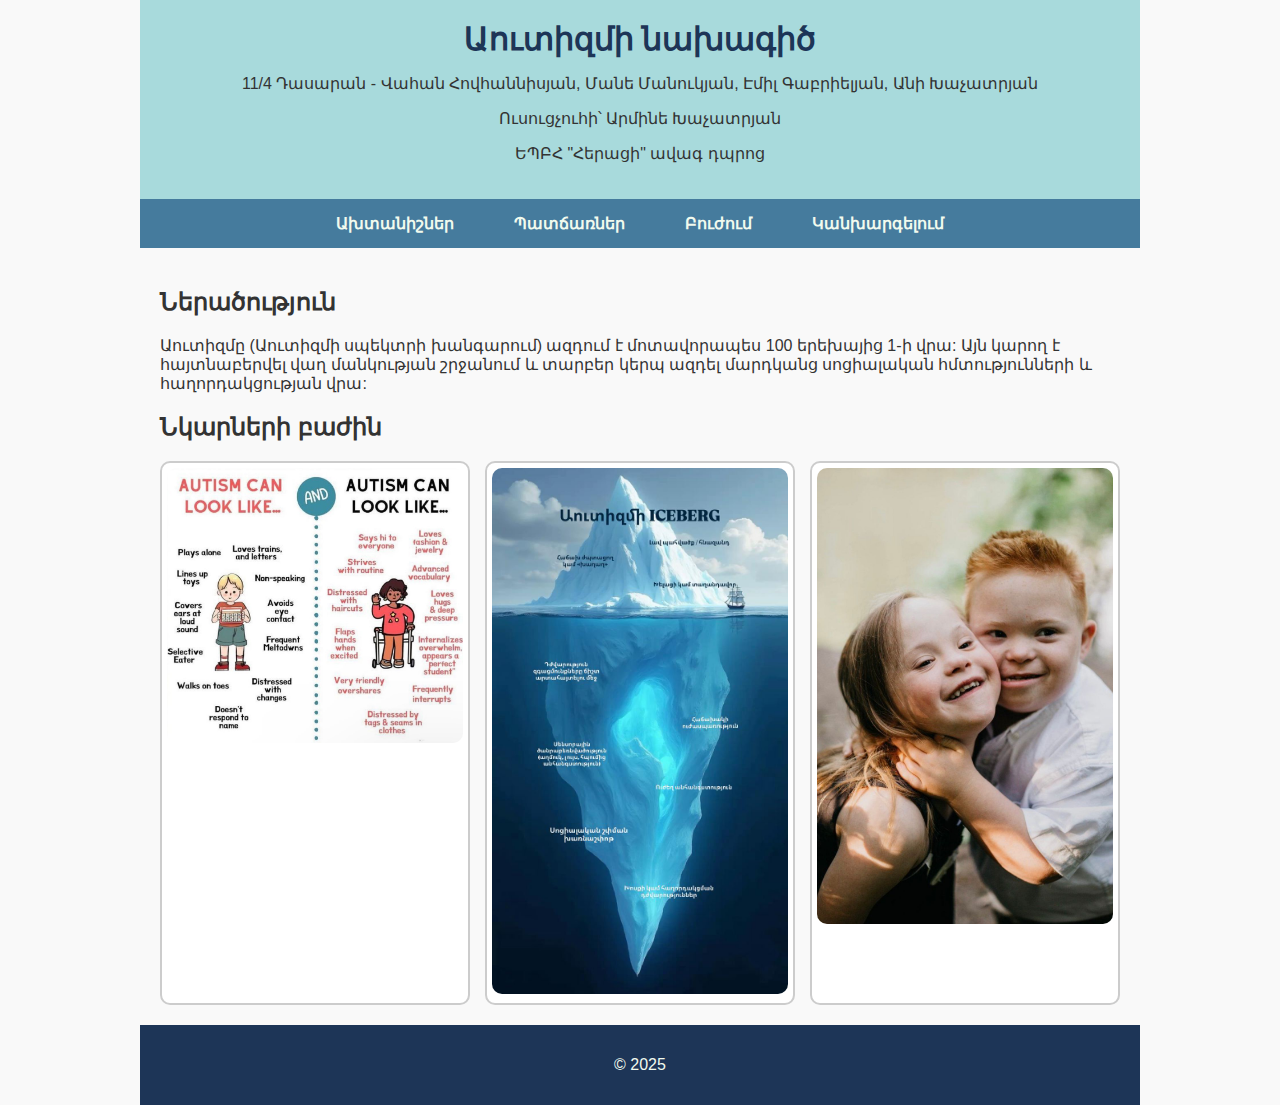
<file: index.html>
<!DOCTYPE html>
<html lang="hy">
<head>
    <meta charset="UTF-8">
    <meta name="viewport" content="width=device-width, initial-scale=1.0">
    <title>Աուտիզմի նախագիծ</title>
    <link rel="stylesheet" href="style.css">
</head>
<body>
  <div class="main">
    <header>
        <h1>Աուտիզմի նախագիծ</h1>
        <p>11/4 Դասարան - Վահան Հովհաննիսյան, Մանե Մանուկյան, Էմիլ Գաբրիելյան, Անի Խաչատրյան</p>
        <p>Ուսուցչուհի՝ Արմինե Խաչատրյան</p>
        <p>ԵՊԲՀ "Հերացի" ավագ դպրոց</p>
    </header>

    <nav>
        <ul>
            <li><a href="symptoms.html">Ախտանիշներ</a></li>
            <li><a href="causes.html">Պատճառներ</a></li>
            <li><a href="treatment.html">Բուժում</a></li>
            <li><a href="prevention.html">Կանխարգելում</a></li>
        </ul>
    </nav>

    <main>
        <section class="intro">
            <h2>Ներածություն</h2>
            <p>Աուտիզմը (Աուտիզմի սպեկտրի խանգարում) ազդում է մոտավորապես 100 երեխայից 1-ի վրա: 
               Այն կարող է հայտնաբերվել վաղ մանկության շրջանում և տարբեր կերպ ազդել մարդկանց սոցիալական հմտությունների և հաղորդակցության վրա:</p>
        </section>

        <section class="image-placeholder">
            <h2>Նկարների բաժին</h2>
            <!-- Այստեղ ավելացրեք նկարներ -->
            <div class="image-grid">
                <div class="image-box"><img src="1.jpeg" alt="Նկար 1"></div>
                <div class="image-box"><img src="2.jpeg" alt="Նկար 2"></div>
                <div class="image-box"><img src="3.jpeg" alt="Նկար 3"></div>
            </div>
        </section>
    </main>

    <footer>
        <p>© 2025</p>
    </footer>
  </div>
</body>
</html>
</file>
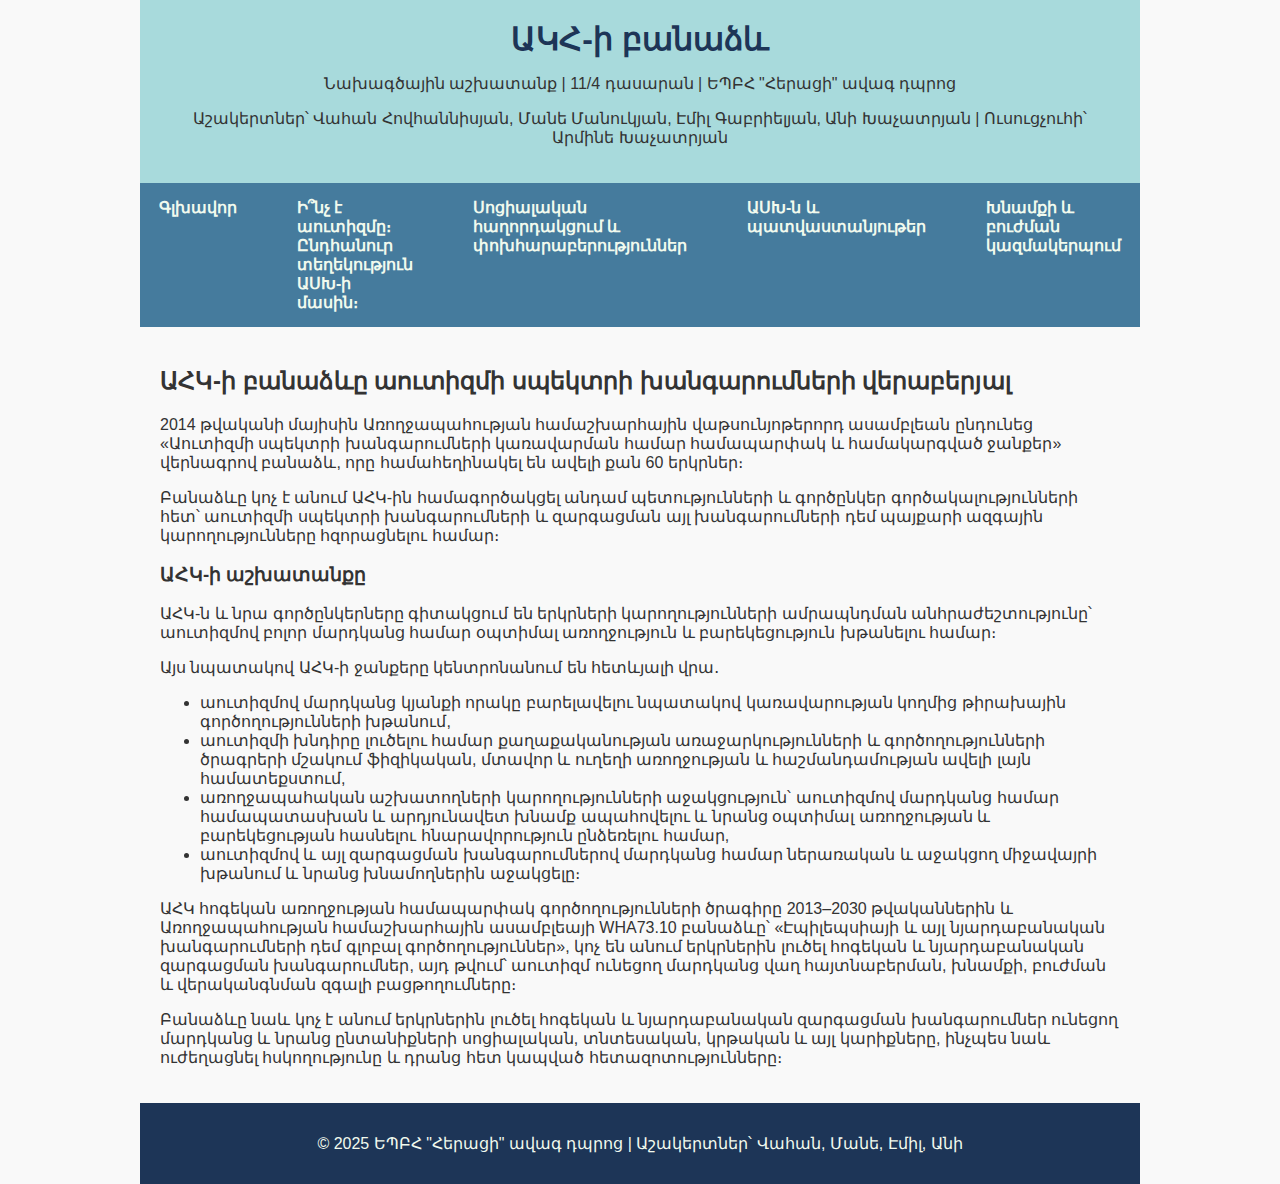
<file: ahk.html>
<!DOCTYPE html>
<html lang="hy">
<head>
    <meta charset="UTF-8">
    <meta name="viewport" content="width=device-width, initial-scale=1.0">
    <title>Փաստեր - Աուտիզմի նախագծային աշխատանք</title>
    <link rel="stylesheet" href="style.css">
</head>
<body>
    <div class="main">
    <header>
        <h1>ԱԿՀ-ի բանաձև</h1>
        <p>Նախագծային աշխատանք | 11/4 դասարան | ԵՊԲՀ "Հերացի" ավագ դպրոց</p>
        <p>Աշակերտներ՝ Վահան Հովհաննիսյան, Մանե Մանուկյան, Էմիլ Գաբրիելյան, Անի Խաչատրյան | Ուսուցչուհի՝ Արմինե Խաչատրյան</p>
    </header>

    <nav>
        <ul>
            <li><a href="index.html">Գլխավոր</a></li>

         <li><a href="symptoms.html">Ի՞նչ է աուտիզմը։ Ընդհանուր տեղեկություն ԱՍԽ-ի մասին։</a></li>
            
            <li><a href="facts.html">Սոցիալական հաղորդակցում և փոխհարաբերություններ</a></li>
            <li><a href="treatment.html">ԱՍԽ-ն և պատվաստանյութեր</a></li>
            <li><a href="prevention.html"> Խնամքի և բուժման կազմակերպում</a></li>
        </ul>
    </nav>

    <main>
        <section class="facts-section">
            <h2>ԱՀԿ-ի բանաձևը աուտիզմի սպեկտրի խանգարումների վերաբերյալ</h2>

            <p>2014 թվականի մայիսին Առողջապահության համաշխարհային վաթսունյոթերորդ ասամբլեան ընդունեց 
            «Աուտիզմի սպեկտրի խանգարումների կառավարման համար համապարփակ և համակարգված ջանքեր» վերնագրով բանաձև, 
            որը համահեղինակել են ավելի քան 60 երկրներ։</p>
            
            <p>Բանաձևը կոչ է անում ԱՀԿ-ին համագործակցել անդամ պետությունների և գործընկեր գործակալությունների հետ՝ 
            աուտիզմի սպեկտրի խանգարումների և զարգացման այլ խանգարումների դեմ պայքարի ազգային կարողությունները 
            հզորացնելու համար։</p>
            
            <h3>ԱՀԿ-ի աշխատանքը</h3>
            <p>ԱՀԿ-ն և նրա գործընկերները գիտակցում են երկրների կարողությունների ամրապնդման անհրաժեշտությունը՝ 
            աուտիզմով բոլոր մարդկանց համար օպտիմալ առողջություն և բարեկեցություն խթանելու համար։</p>
            
            <p>Այս նպատակով ԱՀԿ-ի ջանքերը կենտրոնանում են հետևյալի վրա․</p>
            <ul>
                <li>աուտիզմով մարդկանց կյանքի որակը բարելավելու նպատակով կառավարության կողմից թիրախային գործողությունների խթանում,</li>
                <li>աուտիզմի խնդիրը լուծելու համար քաղաքականության առաջարկությունների և գործողությունների ծրագրերի մշակում ֆիզիկական, մտավոր և ուղեղի առողջության և հաշմանդամության ավելի լայն համատեքստում,</li>
                <li>առողջապահական աշխատողների կարողությունների աջակցություն՝ աուտիզմով մարդկանց համար համապատասխան և արդյունավետ խնամք ապահովելու և նրանց օպտիմալ առողջության և բարեկեցության հասնելու հնարավորություն ընձեռելու համար,</li>
                <li>աուտիզմով և այլ զարգացման խանգարումներով մարդկանց համար ներառական և աջակցող միջավայրի խթանում և նրանց խնամողներին աջակցելը։</li>
            </ul>
            
            <p>ԱՀԿ հոգեկան առողջության համապարփակ գործողությունների ծրագիրը 2013–2030 թվականներին և 
            Առողջապահության համաշխարհային ասամբլեայի WHA73.10 բանաձևը՝ «Էպիլեպսիայի և այլ նյարդաբանական խանգարումների դեմ գլոբալ գործողություններ», 
            կոչ են անում երկրներին լուծել հոգեկան և նյարդաբանական զարգացման խանգարումներ, այդ թվում՝ աուտիզմ ունեցող մարդկանց վաղ հայտնաբերման, 
            խնամքի, բուժման և վերականգնման զգալի բացթողումները։</p>
            
            <p>Բանաձևը նաև կոչ է անում երկրներին լուծել հոգեկան և նյարդաբանական զարգացման խանգարումներ ունեցող մարդկանց և նրանց ընտանիքների 
            սոցիալական, տնտեսական, կրթական և այլ կարիքները, ինչպես նաև ուժեղացնել հսկողությունը և դրանց հետ կապված հետազոտությունները։</p>
        </section>
    </main>

    <footer>
        <p>&copy; 2025 ԵՊԲՀ "Հերացի" ավագ դպրոց | Աշակերտներ՝ Վահան, Մանե, Էմիլ, Անի</p>
    </footer>
</div>
</body>
</html>
</file>
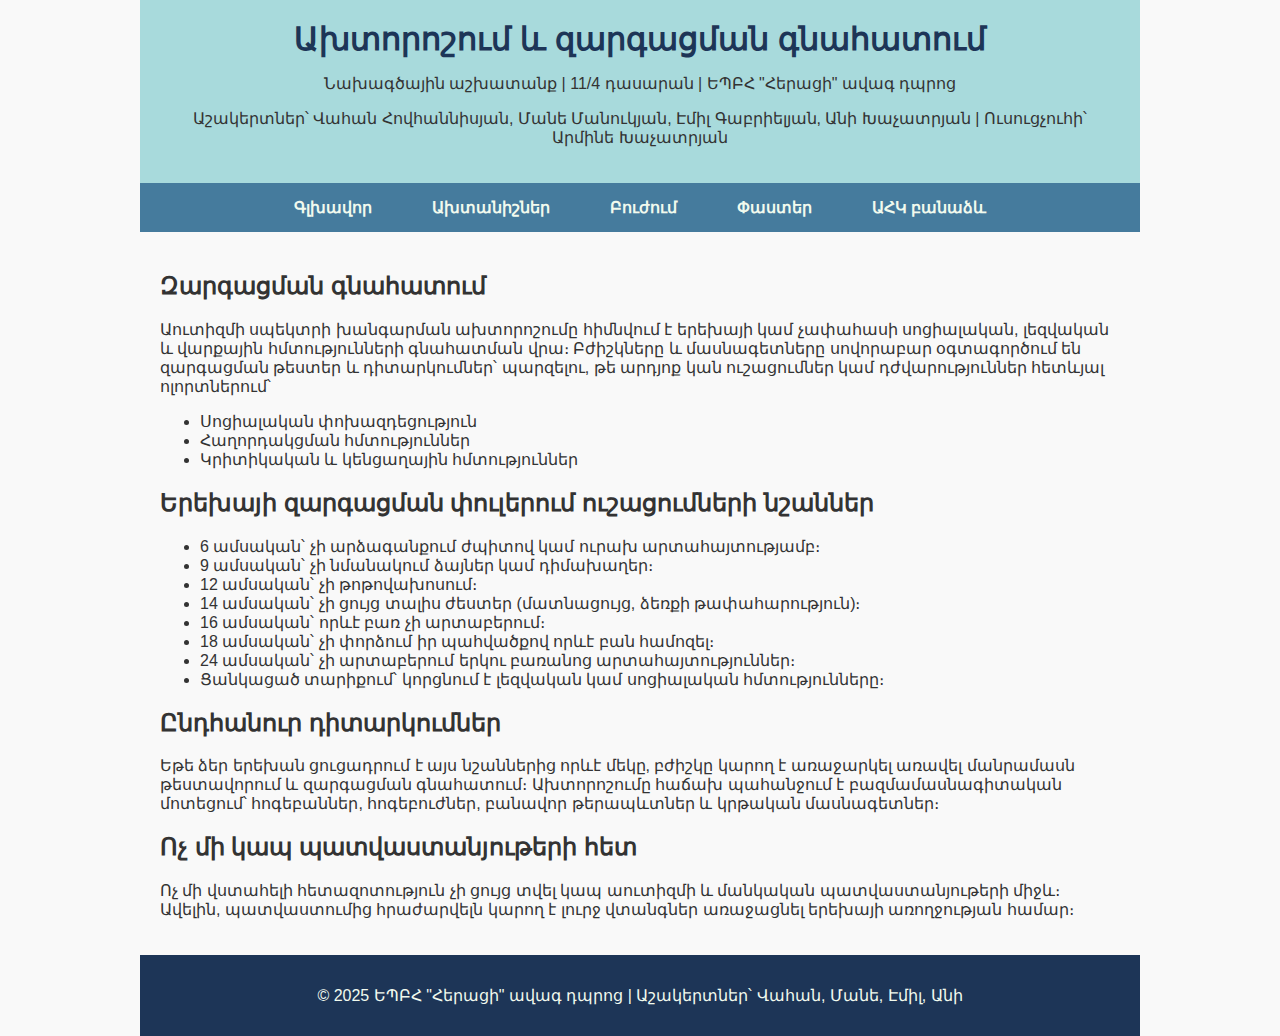
<file: diagnosis.html>
<!DOCTYPE html>
<html lang="hy">
<head>
    <meta charset="UTF-8">
    <meta name="viewport" content="width=device-width, initial-scale=1.0">
    <title>Ախտորոշում - Աուտիզմի նախագծային աշխատանք</title>
    <link rel="stylesheet" href="style.css">
</head>
<body>
    <div class="main">
    <header>
        <h1>Ախտորոշում և զարգացման գնահատում</h1>
        <p>Նախագծային աշխատանք | 11/4 դասարան | ԵՊԲՀ "Հերացի" ավագ դպրոց</p>
        <p>Աշակերտներ՝ Վահան Հովհաննիսյան, Մանե Մանուկյան, Էմիլ Գաբրիելյան, Անի Խաչատրյան | Ուսուցչուհի՝ Արմինե Խաչատրյան</p>
    </header>

    <nav>
        <ul>
            <li><a href="index.html">Գլխավոր</a></li>
            <li><a href="symptoms.html">Ախտանիշներ</a></li>
            <li><a href="treatment.html">Բուժում</a></li>
            <li><a href="facts.html">Փաստեր</a></li>
            <li><a href="who.html">ԱՀԿ բանաձև</a></li>
        </ul>
    </nav>

    <main>
        <section class="diagnosis-section">
            <h2>Զարգացման գնահատում</h2>
            <p>Աուտիզմի սպեկտրի խանգարման ախտորոշումը հիմնվում է երեխայի կամ չափահասի սոցիալական, լեզվական և վարքային հմտությունների գնահատման վրա։ Բժիշկները և մասնագետները սովորաբար օգտագործում են զարգացման թեստեր և դիտարկումներ՝ պարզելու, թե արդյոք կան ուշացումներ կամ դժվարություններ հետևյալ ոլորտներում՝</p>
            <ul>
                <li>Սոցիալական փոխազդեցություն</li>
                <li>Հաղորդակցման հմտություններ</li>
                <li>Կրիտիկական և կենցաղային հմտություններ</li>
            </ul>

            <h2>Երեխայի զարգացման փուլերում ուշացումների նշաններ</h2>
            <ul>
                <li>6 ամսական՝ չի արձագանքում ժպիտով կամ ուրախ արտահայտությամբ։</li>
                <li>9 ամսական՝ չի նմանակում ձայներ կամ դիմախաղեր։</li>
                <li>12 ամսական՝ չի թոթովախոսում։</li>
                <li>14 ամսական՝ չի ցույց տալիս ժեստեր (մատնացույց, ձեռքի թափահարություն)։</li>
                <li>16 ամսական՝ որևէ բառ չի արտաբերում։</li>
                <li>18 ամսական՝ չի փորձում իր պահվածքով որևէ բան համոզել։</li>
                <li>24 ամսական՝ չի արտաբերում երկու բառանոց արտահայտություններ։</li>
                <li>Ցանկացած տարիքում՝ կորցնում է լեզվական կամ սոցիալական հմտությունները։</li>
            </ul>

            <h2>Ընդհանուր դիտարկումներ</h2>
            <p>Եթե ձեր երեխան ցուցադրում է այս նշաններից որևէ մեկը, բժիշկը կարող է առաջարկել առավել մանրամասն թեստավորում և զարգացման գնահատում։ Ախտորոշումը հաճախ պահանջում է բազմամասնագիտական մոտեցում՝ հոգեբաններ, հոգեբուժներ, բանավոր թերապևտներ և կրթական մասնագետներ։</p>

            <h2>Ոչ մի կապ պատվաստանյութերի հետ</h2>
            <p>Ոչ մի վստահելի հետազոտություն չի ցույց տվել կապ աուտիզմի և մանկական պատվաստանյութերի միջև։ Ավելին, պատվաստումից հրաժարվելն կարող է լուրջ վտանգներ առաջացնել երեխայի առողջության համար։</p>
        </section>
    </main>

    <footer>
        <p>&copy; 2025 ԵՊԲՀ "Հերացի" ավագ դպրոց | Աշակերտներ՝ Վահան, Մանե, Էմիլ, Անի</p>
    </footer>
</body>
</div>
</html>
</file>
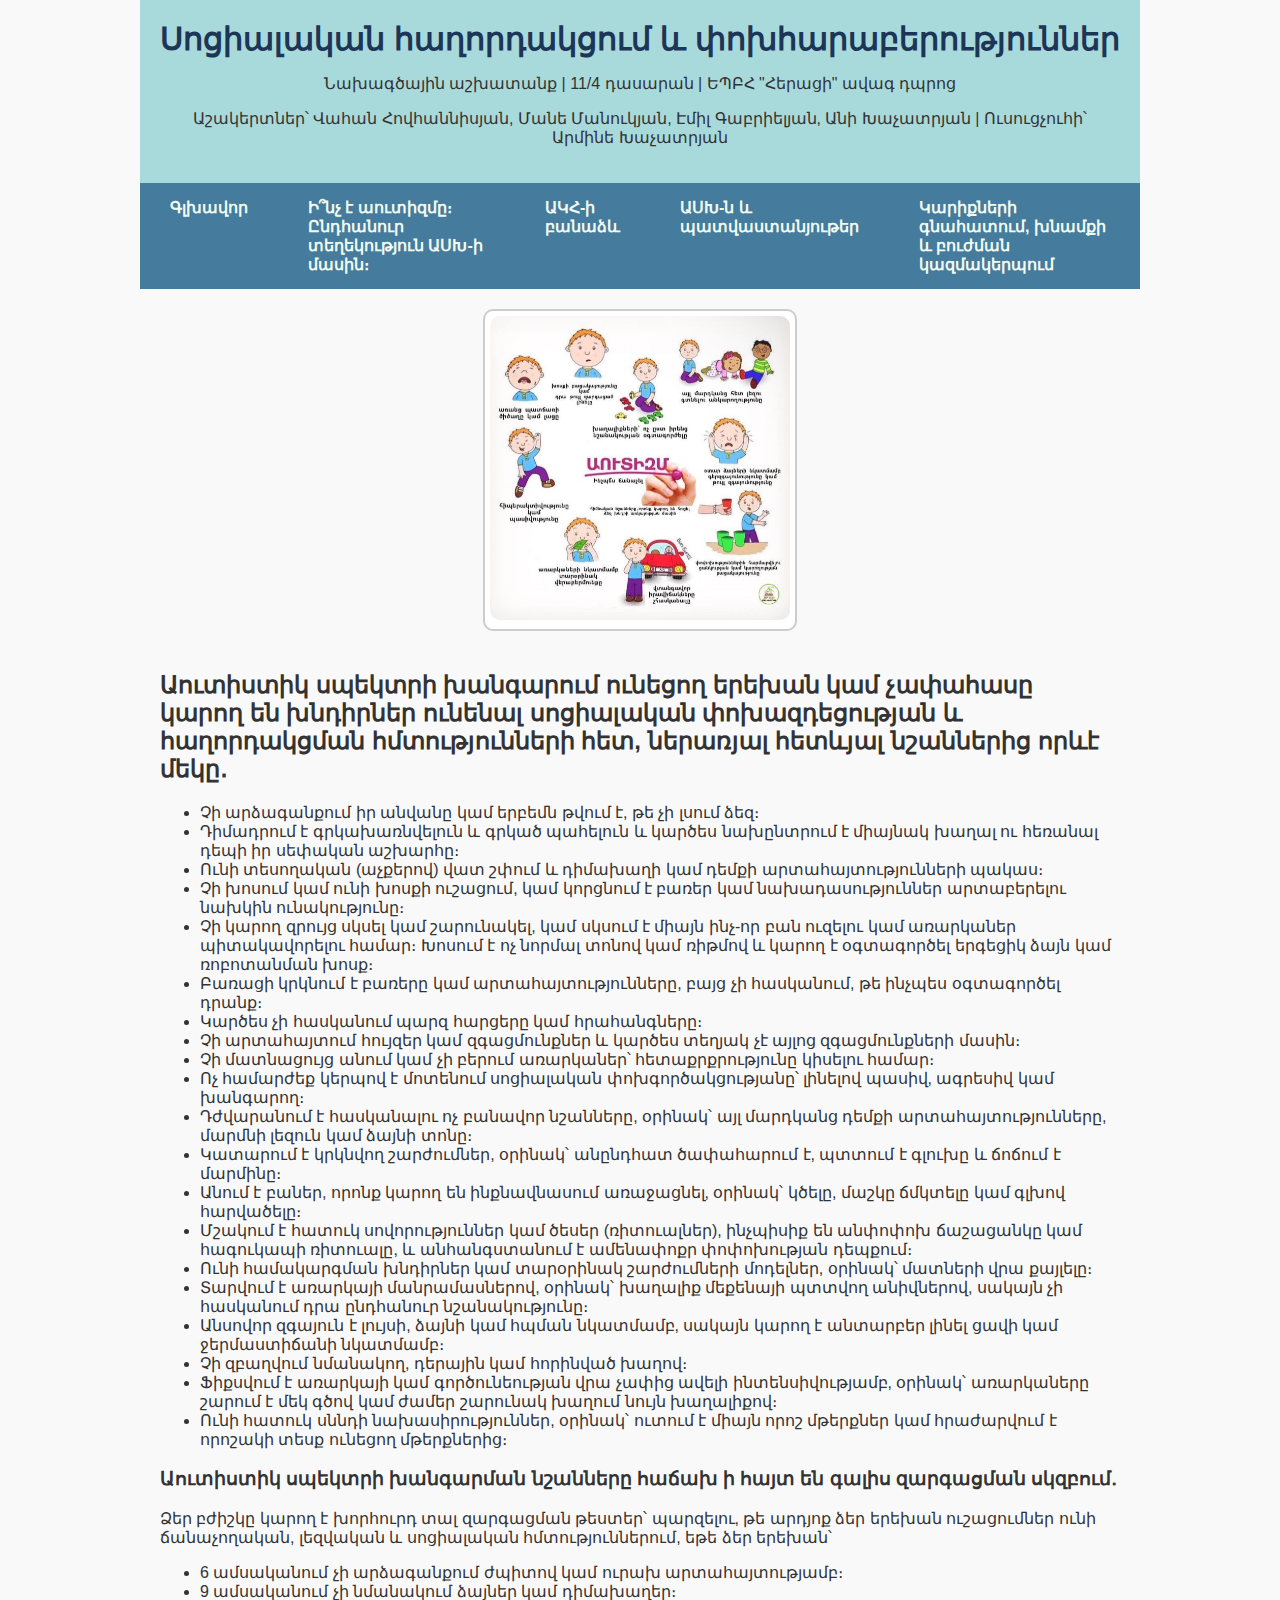
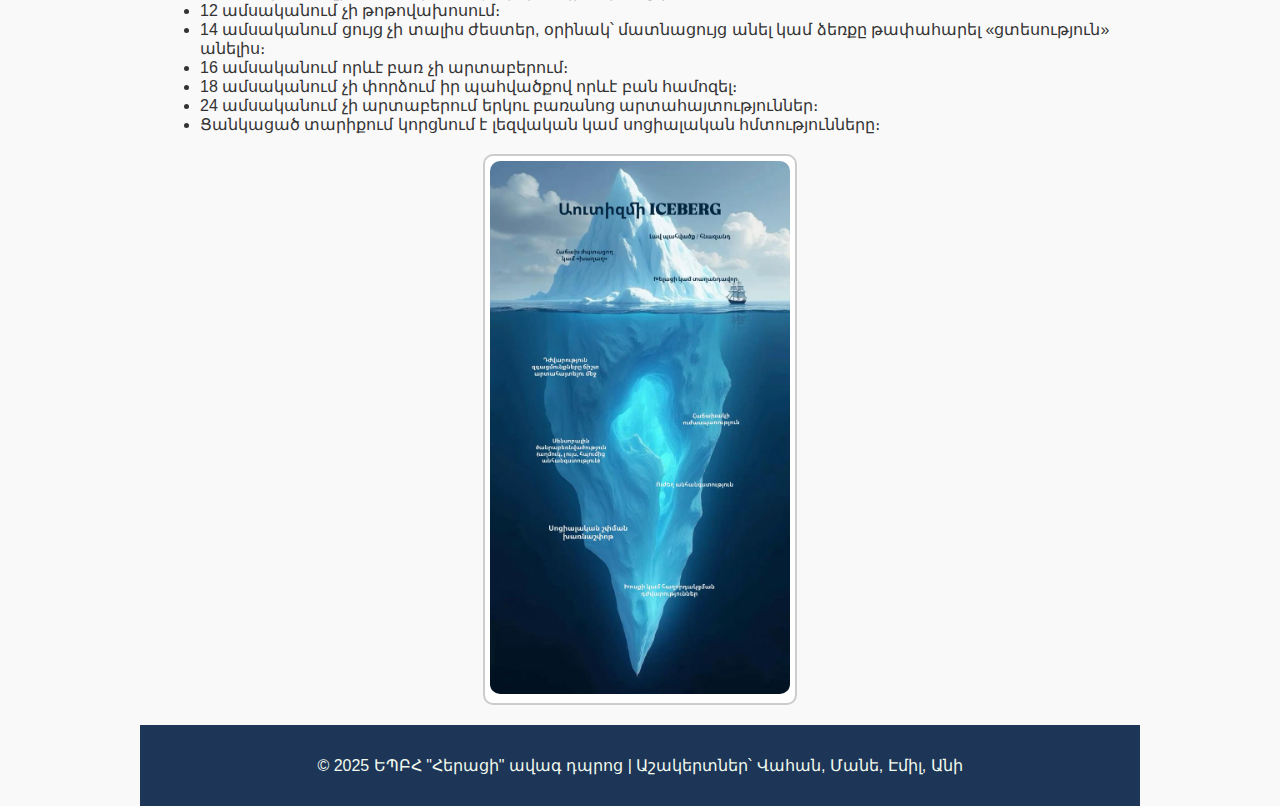
<file: facts.html>
<!DOCTYPE html>
<html lang="hy">
<head>
    <meta charset="UTF-8">
    <meta name="viewport" content="width=device-width, initial-scale=1.0">
    <title>Փաստեր - Աուտիզմի նախագծային աշխատանք</title>
    <link rel="stylesheet" href="style.css">
</head>
<body>
    <div class="main">
    <header>
        <h1>Սոցիալական հաղորդակցում և փոխհարաբերություններ</h1>
        <p>Նախագծային աշխատանք | 11/4 դասարան | ԵՊԲՀ "Հերացի" ավագ դպրոց</p>
        <p>Աշակերտներ՝ Վահան Հովհաննիսյան, Մանե Մանուկյան, Էմիլ Գաբրիելյան, Անի Խաչատրյան | Ուսուցչուհի՝ Արմինե Խաչատրյան</p>
    </header>
  

    <nav>
        <ul>
            <li><a href="index.html">Գլխավոր</a></li>
            <li><a href="symptoms.html">Ի՞նչ է աուտիզմը։ Ընդհանուր տեղեկություն ԱՍԽ-ի մասին։</a></li>
            <li><a href="ahk.html"> ԱԿՀ-ի բանաձև</a></li>
        
            <li><a href="treatment.html">ԱՍԽ-ն և պատվաստանյութեր</a></li>
            <li><a href="who.html"> Կարիքների գնահատում, խնամքի և բուժման կազմակերպում</a></li>
        </ul>
    </nav>
    <section class="image-placeholder">
           
           
        <div class="image-grid">
     
            <div class="image-box"><img src="5.jpeg" alt="Նկար 3"></div>
            
        </div>
    </section>
    <main>
        <section class="facts-section">
            <h2>Աուտիստիկ սպեկտրի խանգարում ունեցող երեխան կամ չափահասը կարող են խնդիրներ ունենալ սոցիալական փոխազդեցության և հաղորդակցման հմտությունների հետ, ներառյալ հետևյալ նշաններից որևէ մեկը․</h2>
    
            <ul>
                <li>Չի արձագանքում իր անվանը կամ երբեմն թվում է, թե չի լսում ձեզ։</li>
                <li>Դիմադրում է գրկախառնվելուն և գրկած պահելուն և կարծես նախընտրում է միայնակ խաղալ ու հեռանալ դեպի իր սեփական աշխարհը։</li>
                <li>Ունի տեսողական (աչքերով) վատ շփում և դիմախաղի կամ դեմքի արտահայտությունների պակաս։</li>
                <li>Չի խոսում կամ ունի խոսքի ուշացում, կամ կորցնում է բառեր կամ նախադասություններ արտաբերելու նախկին ունակությունը։</li>
                <li>Չի կարող զրույց սկսել կամ շարունակել, կամ սկսում է միայն ինչ-որ բան ուզելու կամ առարկաներ պիտակավորելու համար։ Խոսում է ոչ նորմալ տոնով կամ ռիթմով և կարող է օգտագործել երգեցիկ ձայն կամ ռոբոտանման խոսք։</li>
                <li>Բառացի կրկնում է բառերը կամ արտահայտությունները, բայց չի հասկանում, թե ինչպես օգտագործել դրանք։</li>
                <li>Կարծես չի հասկանում պարզ հարցերը կամ հրահանգները։</li>
                <li>Չի արտահայտում հույզեր կամ զգացմունքներ և կարծես տեղյակ չէ այլոց զգացմունքների մասին։</li>
                <li>Չի մատնացույց անում կամ չի բերում առարկաներ՝ հետաքրքրությունը կիսելու համար։</li>
                <li>Ոչ համարժեք կերպով է մոտենում սոցիալական փոխգործակցությանը՝ լինելով պասիվ, ագրեսիվ կամ խանգարող։</li>
                <li>Դժվարանում է հասկանալու ոչ բանավոր նշանները, օրինակ՝ այլ մարդկանց դեմքի արտահայտությունները, մարմնի լեզուն կամ ձայնի տոնը։</li>
                <li>Կատարում է կրկնվող շարժումներ, օրինակ՝ անընդհատ ծափահարում է, պտտում է գլուխը և ճոճում է մարմինը։</li>
                <li>Անում է բաներ, որոնք կարող են ինքնավնասում առաջացնել, օրինակ՝ կծելը, մաշկը ճմկտելը կամ գլխով հարվածելը։</li>
                <li>Մշակում է հատուկ սովորություններ կամ ծեսեր (ռիտուալներ), ինչպիսիք են անփոփոխ ճաշացանկը կամ հագուկապի ռիտուալը, և անհանգստանում է ամենափոքր փոփոխության դեպքում։</li>
                <li>Ունի համակարգման խնդիրներ կամ տարօրինակ շարժումների մոդելներ, օրինակ՝ մատների վրա քայլելը։</li>
                <li>Տարվում է առարկայի մանրամասներով, օրինակ՝ խաղալիք մեքենայի պտտվող անիվներով, սակայն չի հասկանում դրա ընդհանուր նշանակությունը։</li>
                <li>Անսովոր զգայուն է լույսի, ձայնի կամ հպման նկատմամբ, սակայն կարող է անտարբեր լինել ցավի կամ ջերմաստիճանի նկատմամբ։</li>
                <li>Չի զբաղվում նմանակող, դերային կամ հորինված խաղով։</li>
                <li>Ֆիքսվում է առարկայի կամ գործունեության վրա չափից ավելի ինտենսիվությամբ, օրինակ՝ առարկաները շարում է մեկ գծով կամ ժամեր շարունակ խաղում նույն խաղալիքով։</li>
                <li>Ունի հատուկ սննդի նախասիրություններ, օրինակ՝ ուտում է միայն որոշ մթերքներ կամ հրաժարվում է որոշակի տեսք ունեցող մթերքներից։</li>
            </ul>
        
            <h3>Աուտիստիկ սպեկտրի խանգարման նշանները հաճախ ի հայտ են գալիս զարգացման սկզբում․</h3>
            <p>Ձեր բժիշկը կարող է խորհուրդ տալ զարգացման թեստեր՝ պարզելու, թե արդյոք ձեր երեխան ուշացումներ ունի ճանաչողական, լեզվական և սոցիալական հմտություններում, եթե ձեր երեխան՝</p>
        
            <ul>
                <li>6 ամսականում չի արձագանքում ժպիտով կամ ուրախ արտահայտությամբ։</li>
                <li>9 ամսականում չի նմանակում ձայներ կամ դիմախաղեր։</li>
                <li>12 ամսականում չի թոթովախոսում։</li>
                <li>14 ամսականում ցույց չի տալիս ժեստեր, օրինակ՝ մատնացույց անել կամ ձեռքը թափահարել «ցտեսություն» անելիս։</li>
                <li>16 ամսականում որևէ բառ չի արտաբերում։</li>
                <li>18 ամսականում չի փորձում իր պահվածքով որևէ բան համոզել։</li>
                <li>24 ամսականում չի արտաբերում երկու բառանոց արտահայտություններ։</li>
                <li>Ցանկացած տարիքում կորցնում է լեզվական կամ սոցիալական հմտությունները։</li>
            </ul>
            <section class="image-placeholder">
           
           
                <div class="image-grid">
             
                    
                    <div class="image-box"><img src="2.jpeg" alt="Նկար 3"></div>
                </div>
            </section>
        </section>
    </main>

    <footer>
        <p>&copy; 2025 ԵՊԲՀ "Հերացի" ավագ դպրոց | Աշակերտներ՝ Վահան, Մանե, Էմիլ, Անի</p>
    </footer>
</div>
</body>
</html>
</file>
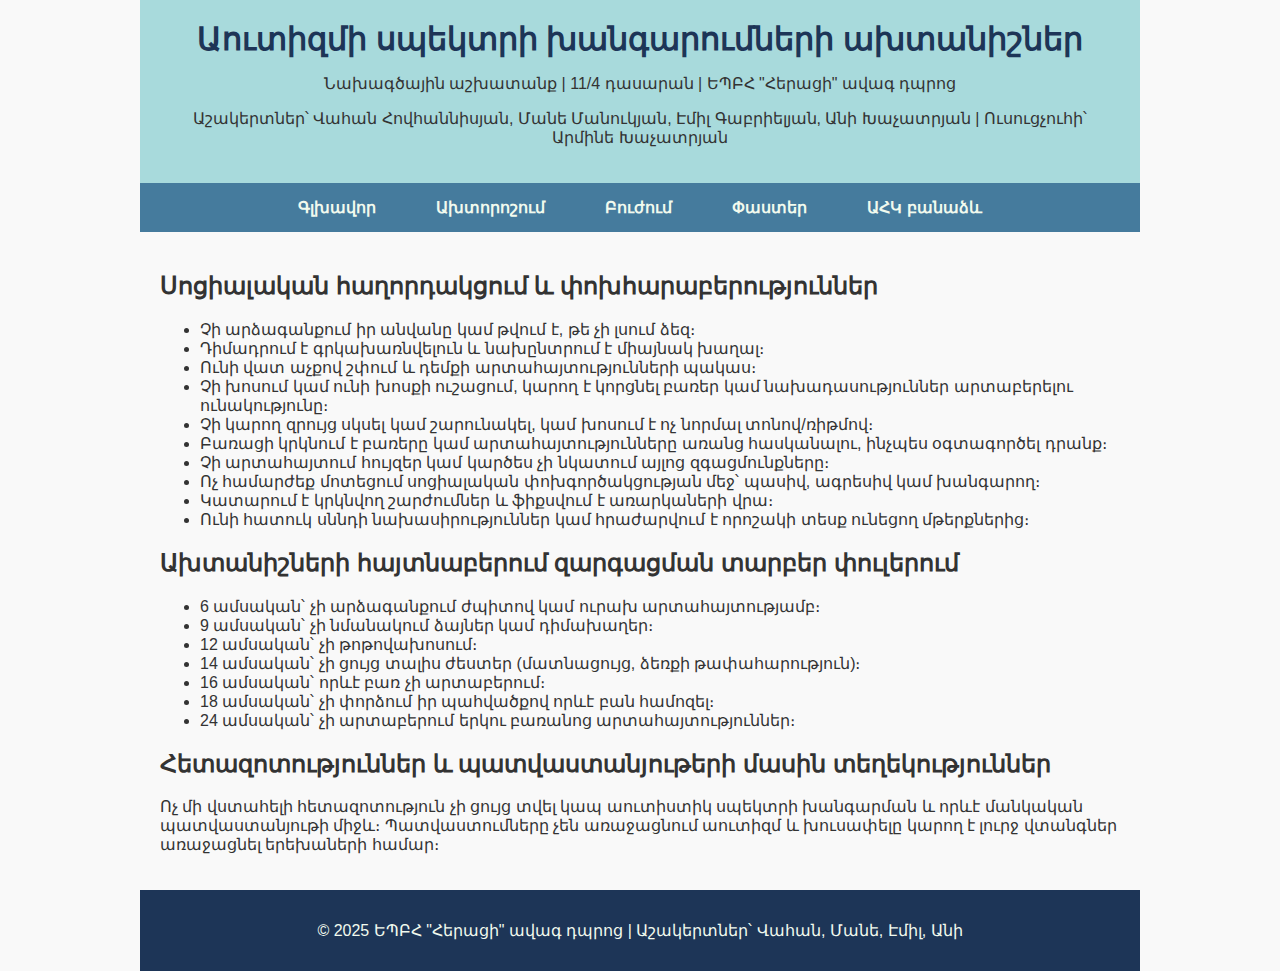
<file: symptoms.html>
<!DOCTYPE html>
<html lang="hy">
<head>
    <meta charset="UTF-8">
    <meta name="viewport" content="width=device-width, initial-scale=1.0">
    <title>Ախտանիշներ - Աուտիզմի նախագծային աշխատանք</title>
    <link rel="stylesheet" href="style.css">
</head>
<body>
    <div class="main">
    <header>
        <h1>Աուտիզմի սպեկտրի խանգարումների ախտանիշներ</h1>
        <p>Նախագծային աշխատանք | 11/4 դասարան | ԵՊԲՀ "Հերացի" ավագ դպրոց</p>
        <p>Աշակերտներ՝ Վահան Հովհաննիսյան, Մանե Մանուկյան, Էմիլ Գաբրիելյան, Անի Խաչատրյան | Ուսուցչուհի՝ Արմինե Խաչատրյան</p>
    </header>

    <nav>
        <ul>
            <li><a href="index.html">Գլխավոր</a></li>
            <li><a href="diagnosis.html">Ախտորոշում</a></li>
            <li><a href="treatment.html">Բուժում</a></li>
            <li><a href="facts.html">Փաստեր</a></li>
            <li><a href="who.html">ԱՀԿ բանաձև</a></li>
        </ul>
    </nav>

    <main>
        <section class="symptoms-section">
            <h2>Սոցիալական հաղորդակցում և փոխհարաբերություններ</h2>
            <ul>
                <li>Չի արձագանքում իր անվանը կամ թվում է, թե չի լսում ձեզ։</li>
                <li>Դիմադրում է գրկախառնվելուն և նախընտրում է միայնակ խաղալ։</li>
                <li>Ունի վատ աչքով շփում և դեմքի արտահայտությունների պակաս։</li>
                <li>Չի խոսում կամ ունի խոսքի ուշացում, կարող է կորցնել բառեր կամ նախադասություններ արտաբերելու ունակությունը։</li>
                <li>Չի կարող զրույց սկսել կամ շարունակել, կամ խոսում է ոչ նորմալ տոնով/ռիթմով։</li>
                <li>Բառացի կրկնում է բառերը կամ արտահայտությունները առանց հասկանալու, ինչպես օգտագործել դրանք։</li>
                <li>Չի արտահայտում հույզեր կամ կարծես չի նկատում այլոց զգացմունքները։</li>
                <li>Ոչ համարժեք մոտեցում սոցիալական փոխգործակցության մեջ՝ պասիվ, ագրեսիվ կամ խանգարող։</li>
                <li>Կատարում է կրկնվող շարժումներ և ֆիքսվում է առարկաների վրա։</li>
                <li>Ունի հատուկ սննդի նախասիրություններ կամ հրաժարվում է որոշակի տեսք ունեցող մթերքներից։</li>
            </ul>

            <h2>Ախտանիշների հայտնաբերում զարգացման տարբեր փուլերում</h2>
            <ul>
                <li>6 ամսական՝ չի արձագանքում ժպիտով կամ ուրախ արտահայտությամբ։</li>
                <li>9 ամսական՝ չի նմանակում ձայներ կամ դիմախաղեր։</li>
                <li>12 ամսական՝ չի թոթովախոսում։</li>
                <li>14 ամսական՝ չի ցույց տալիս ժեստեր (մատնացույց, ձեռքի թափահարություն)։</li>
                <li>16 ամսական՝ որևէ բառ չի արտաբերում։</li>
                <li>18 ամսական՝ չի փորձում իր պահվածքով որևէ բան համոզել։</li>
                <li>24 ամսական՝ չի արտաբերում երկու բառանոց արտահայտություններ։</li>
            </ul>

            <h2>Հետազոտություններ և պատվաստանյութերի մասին տեղեկություններ</h2>
            <p>Ոչ մի վստահելի հետազոտություն չի ցույց տվել կապ աուտիստիկ սպեկտրի խանգարման և որևէ մանկական պատվաստանյութի միջև։ Պատվաստումները չեն առաջացնում աուտիզմ և խուսափելը կարող է լուրջ վտանգներ առաջացնել երեխաների համար։</p>
        </section>
    </main>

    <footer>
        <p>&copy; 2025 ԵՊԲՀ "Հերացի" ավագ դպրոց | Աշակերտներ՝ Վահան, Մանե, Էմիլ, Անի</p>
    </footer>
</div>
</body>
</html>
</file>
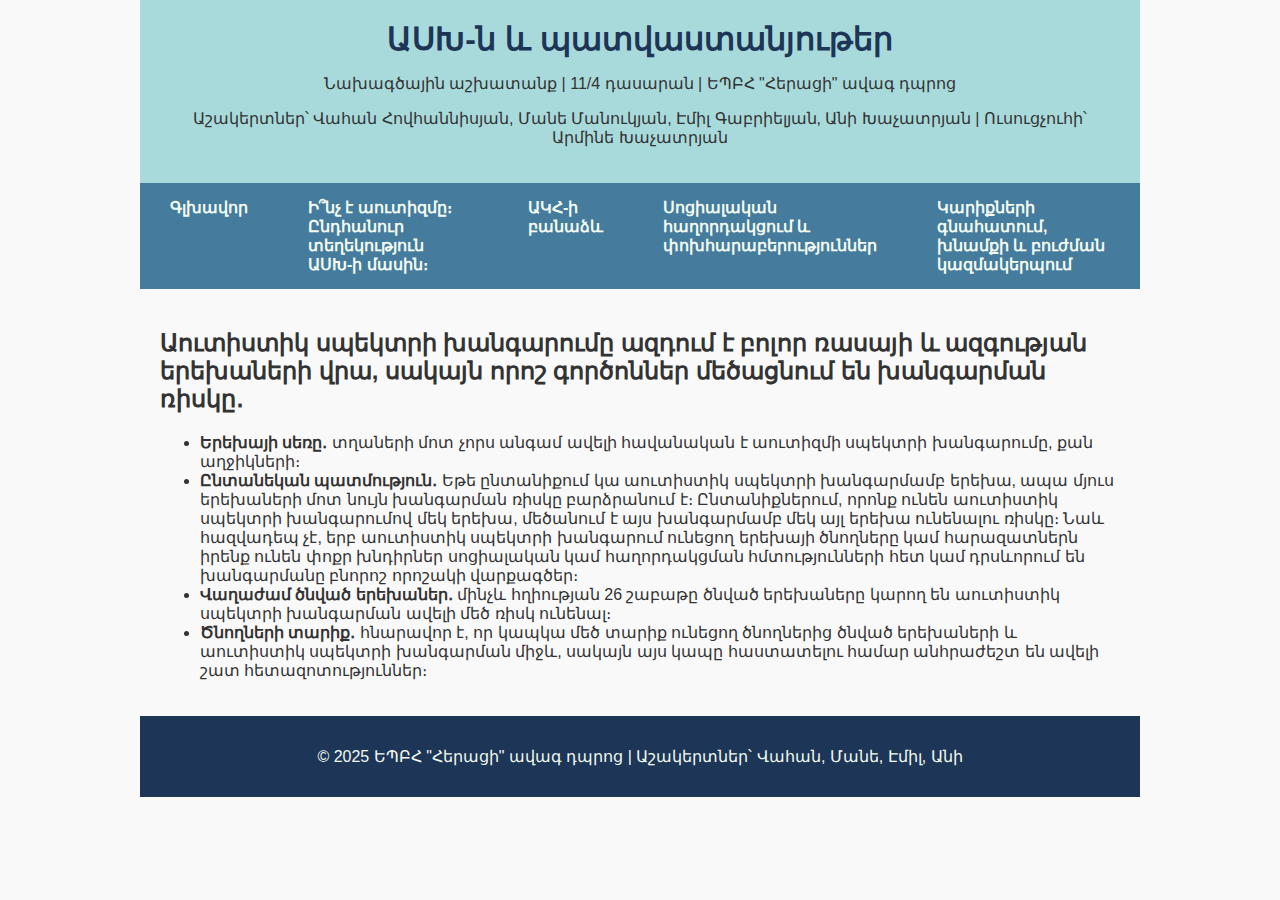
<file: treatment.html>
<!DOCTYPE html>
<html lang="hy">
<head>
    <meta charset="UTF-8">
    <meta name="viewport" content="width=device-width, initial-scale=1.0">
    <title>Բուժում - Աուտիզմի նախագծային աշխատանք</title>
    <link rel="stylesheet" href="style.css">
</head>
<body>
    <div class="main">
    <header>
        <h1>ԱՍԽ-ն և պատվաստանյութեր</h1>
        <p>Նախագծային աշխատանք | 11/4 դասարան | ԵՊԲՀ "Հերացի" ավագ դպրոց</p>
        <p>Աշակերտներ՝ Վահան Հովհաննիսյան, Մանե Մանուկյան, Էմիլ Գաբրիելյան, Անի Խաչատրյան | Ուսուցչուհի՝ Արմինե Խաչատրյան</p>
    </header>

    <nav>
        <ul>
            <li><a href="index.html">Գլխավոր</a></li>
            <li><a href="symptoms.html">Ի՞նչ է աուտիզմը։ Ընդհանուր տեղեկություն ԱՍԽ-ի մասին։</a></li>
            <li><a href="ahk.html"> ԱԿՀ-ի բանաձև</a></li>
            <li><a href="facts.html">Սոցիալական հաղորդակցում և փոխհարաբերություններ</a></li>
           
            <li><a href="who.html"> Կարիքների գնահատում, խնամքի և բուժման կազմակերպում</a></li>
            
        </ul>
    </nav>

    <main>
        <section class="treatment-section">
            <!DOCTYPE html>
            <html lang="hy">
            <head>
                <meta charset="UTF-8">
                <title>Աուտիստիկ սպեկտրի խանգարման ռիսկի գործոններ</title>
            </head>
            <body>
                <h2>Աուտիստիկ սպեկտրի խանգարումը ազդում է բոլոր ռասայի և ազգության երեխաների վրա, սակայն որոշ գործոններ մեծացնում են խանգարման ռիսկը․</h2>
                
                <ul>
                    <li>
                        <strong>Երեխայի սեռը․</strong> տղաների մոտ չորս անգամ ավելի հավանական է աուտիզմի սպեկտրի խանգարումը, քան աղջիկների։
                    </li>
            
                    <li>
                        <strong>Ընտանեկան պատմություն․</strong>  
                        Եթե ընտանիքում կա աուտիստիկ սպեկտրի խանգարմամբ երեխա, ապա մյուս երեխաների մոտ նույն խանգարման ռիսկը բարձրանում է։  
                        Ընտանիքներում, որոնք ունեն աուտիստիկ սպեկտրի խանգարումով մեկ երեխա, մեծանում է այս խանգարմամբ մեկ այլ երեխա ունենալու ռիսկը։  
                        Նաև հազվադեպ չէ, երբ աուտիստիկ սպեկտրի խանգարում ունեցող երեխայի ծնողները կամ հարազատներն իրենք ունեն փոքր խնդիրներ սոցիալական կամ հաղորդակցման հմտությունների հետ կամ դրսևորում են խանգարմանը բնորոշ որոշակի վարքագծեր։
                    </li>
            
                    <li>
                        <strong>Վաղաժամ ծնված երեխաներ․</strong> մինչև հղիության 26 շաբաթը ծնված երեխաները կարող են աուտիստիկ սպեկտրի խանգարման ավելի մեծ ռիսկ ունենալ։
                    </li>
            
                    <li>
                        <strong>Ծնողների տարիք․</strong> հնարավոր է, որ կապկա մեծ տարիք ունեցող ծնողներից ծնված երեխաների և աուտիստիկ սպեկտրի խանգարման միջև, սակայն այս կապը հաստատելու համար անհրաժեշտ են ավելի շատ հետազոտություններ։
                    </li>
                </ul>
            </body>
            </html>
            
        </section>
    </main>

    <footer>
        <p>&copy; 2025 ԵՊԲՀ "Հերացի" ավագ դպրոց | Աշակերտներ՝ Վահան, Մանե, Էմիլ, Անի</p>
    </footer>
</div>
</body>
</html>
</file>
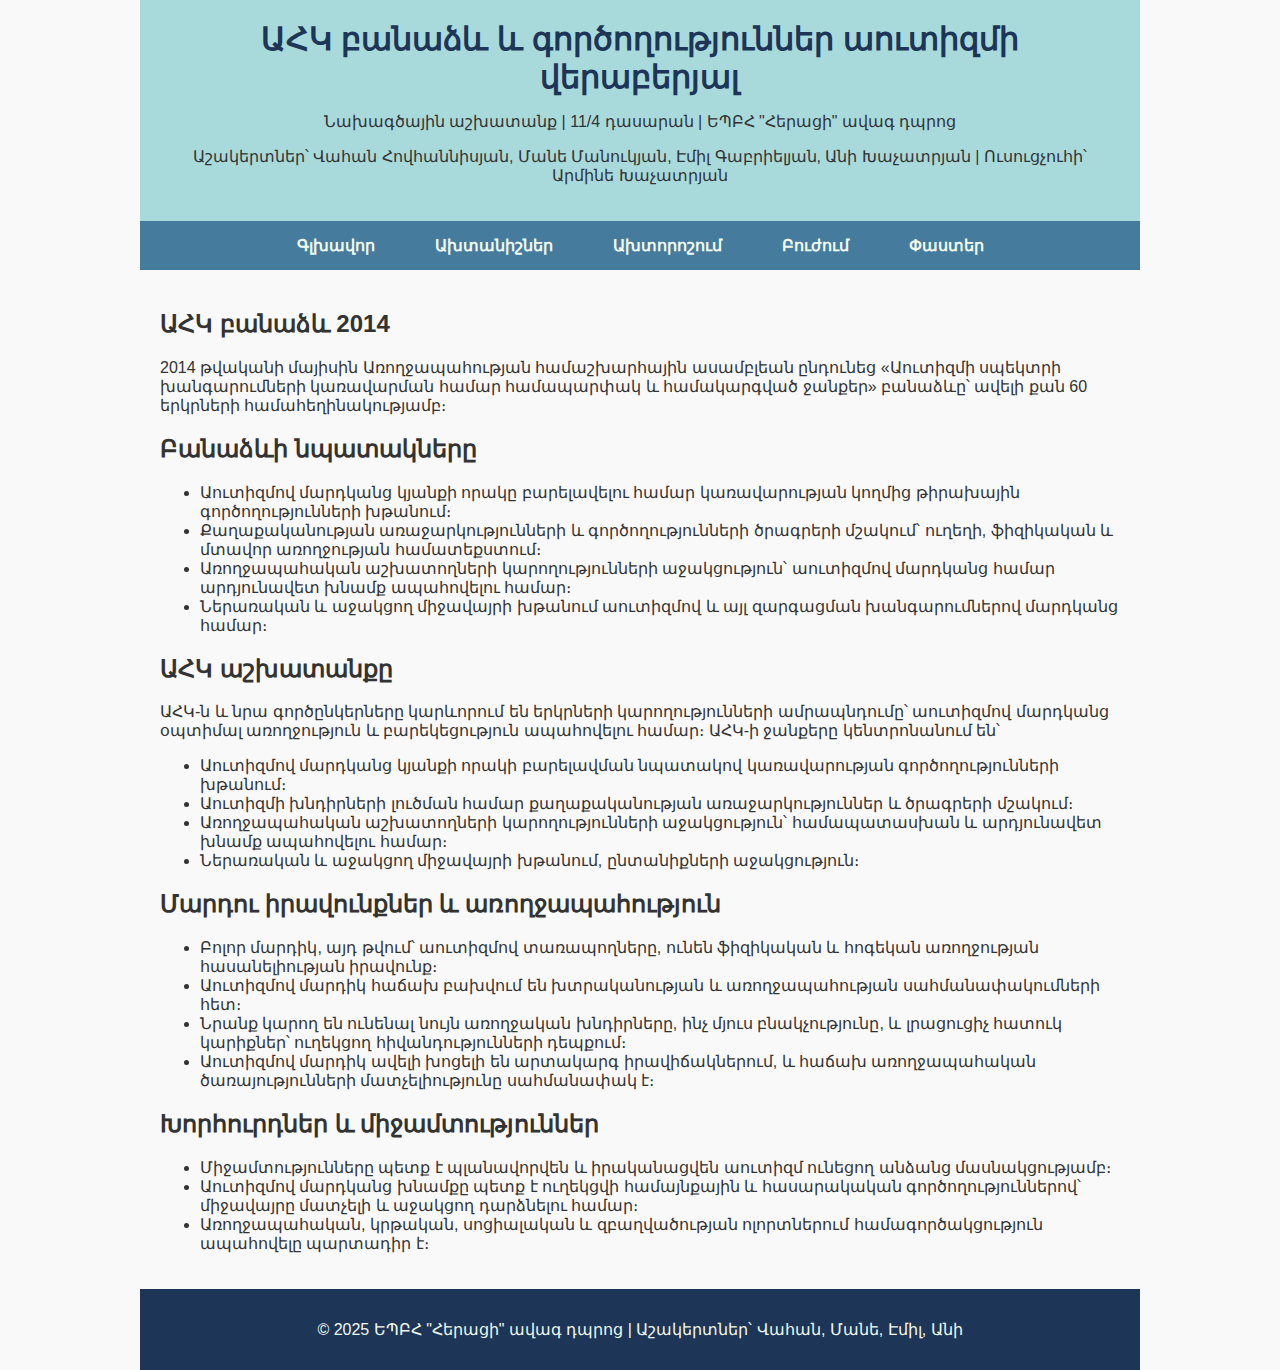
<file: who.html>
<!DOCTYPE html>
<html lang="hy">
<head>
    <meta charset="UTF-8">
    <meta name="viewport" content="width=device-width, initial-scale=1.0">
    <title>ԱՀԿ բանաձև - Աուտիզմի նախագծային աշխատանք</title>
    <link rel="stylesheet" href="style.css">
</head>
<body>
    <div class="main">
    <header>
        <h1>ԱՀԿ բանաձև և գործողություններ աուտիզմի վերաբերյալ</h1>
        <p>Նախագծային աշխատանք | 11/4 դասարան | ԵՊԲՀ "Հերացի" ավագ դպրոց</p>
        <p>Աշակերտներ՝ Վահան Հովհաննիսյան, Մանե Մանուկյան, Էմիլ Գաբրիելյան, Անի Խաչատրյան | Ուսուցչուհի՝ Արմինե Խաչատրյան</p>
    </header>

    <nav>
        <ul>
            <li><a href="index.html">Գլխավոր</a></li>
            <li><a href="symptoms.html">Ախտանիշներ</a></li>
            <li><a href="diagnosis.html">Ախտորոշում</a></li>
            <li><a href="treatment.html">Բուժում</a></li>
            <li><a href="facts.html">Փաստեր</a></li>
        </ul>
    </nav>

    <main>
        <section class="who-section">
            <h2>ԱՀԿ բանաձև 2014</h2>
            <p>2014 թվականի մայիսին Առողջապահության համաշխարհային ասամբլեան ընդունեց «Աուտիզմի սպեկտրի խանգարումների կառավարման համար համապարփակ և համակարգված ջանքեր» բանաձևը՝ ավելի քան 60 երկրների համահեղինակությամբ։</p>

            <h2>Բանաձևի նպատակները</h2>
            <ul>
                <li>Աուտիզմով մարդկանց կյանքի որակը բարելավելու համար կառավարության կողմից թիրախային գործողությունների խթանում։</li>
                <li>Քաղաքականության առաջարկությունների և գործողությունների ծրագրերի մշակում՝ ուղեղի, ֆիզիկական և մտավոր առողջության համատեքստում։</li>
                <li>Առողջապահական աշխատողների կարողությունների աջակցություն՝ աուտիզմով մարդկանց համար արդյունավետ խնամք ապահովելու համար։</li>
                <li>Ներառական և աջակցող միջավայրի խթանում աուտիզմով և այլ զարգացման խանգարումներով մարդկանց համար։</li>
            </ul>

            <h2>ԱՀԿ աշխատանքը</h2>
            <p>ԱՀԿ-ն և նրա գործընկերները կարևորում են երկրների կարողությունների ամրապնդումը՝ աուտիզմով մարդկանց օպտիմալ առողջություն և բարեկեցություն ապահովելու համար։  
            ԱՀԿ-ի ջանքերը կենտրոնանում են՝</p>
            <ul>
                <li>Աուտիզմով մարդկանց կյանքի որակի բարելավման նպատակով կառավարության գործողությունների խթանում։</li>
                <li>Աուտիզմի խնդիրների լուծման համար քաղաքականության առաջարկություններ և ծրագրերի մշակում։</li>
                <li>Առողջապահական աշխատողների կարողությունների աջակցություն՝ համապատասխան և արդյունավետ խնամք ապահովելու համար։</li>
                <li>Ներառական և աջակցող միջավայրի խթանում, ընտանիքների աջակցություն։</li>
            </ul>

            <h2>Մարդու իրավունքներ և առողջապահություն</h2>
            <ul>
                <li>Բոլոր մարդիկ, այդ թվում՝ աուտիզմով տառապողները, ունեն ֆիզիկական և հոգեկան առողջության հասանելիության իրավունք։</li>
                <li>Աուտիզմով մարդիկ հաճախ բախվում են խտրականության և առողջապահության սահմանափակումների հետ։</li>
                <li>Նրանք կարող են ունենալ նույն առողջական խնդիրները, ինչ մյուս բնակչությունը, և լրացուցիչ հատուկ կարիքներ՝ ուղեկցող հիվանդությունների դեպքում։</li>
                <li>Աուտիզմով մարդիկ ավելի խոցելի են արտակարգ իրավիճակներում, և հաճախ առողջապահական ծառայությունների մատչելիությունը սահմանափակ է։</li>
            </ul>

            <h2>Խորհուրդներ և միջամտություններ</h2>
            <ul>
                <li>Միջամտությունները պետք է պլանավորվեն և իրականացվեն աուտիզմ ունեցող անձանց մասնակցությամբ։</li>
                <li>Աուտիզմով մարդկանց խնամքը պետք է ուղեկցվի համայնքային և հասարակական գործողություններով՝ միջավայրը մատչելի և աջակցող դարձնելու համար։</li>
                <li>Առողջապահական, կրթական, սոցիալական և զբաղվածության ոլորտներում համագործակցություն ապահովելը պարտադիր է։</li>
            </ul>
        </section>
    </main>

    <footer>
        <p>&copy; 2025 ԵՊԲՀ "Հերացի" ավագ դպրոց | Աշակերտներ՝ Վահան, Մանե, Էմիլ, Անի</p>
    </footer></div>
</body>
</html>
</file>
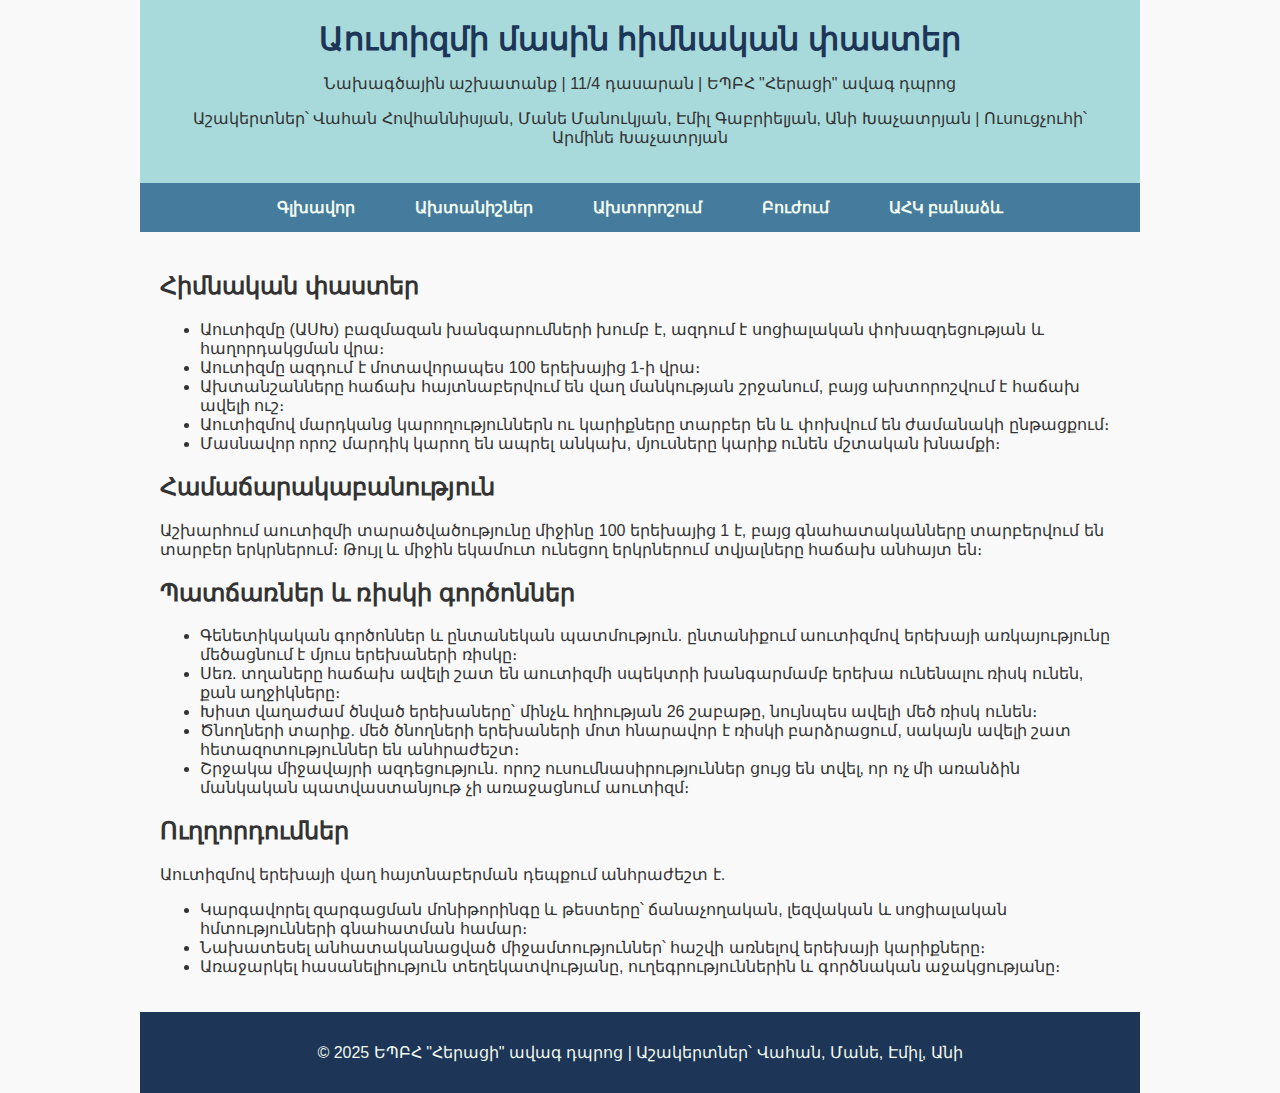
<file: autizm/facts.html>
<!DOCTYPE html>
<html lang="hy">
<head>
    <meta charset="UTF-8">
    <meta name="viewport" content="width=device-width, initial-scale=1.0">
    <title>Փաստեր - Աուտիզմի նախագծային աշխատանք</title>
    <link rel="stylesheet" href="style.css">
</head>
<body>
    <div class="main">
    <header>
        <h1>Աուտիզմի մասին հիմնական փաստեր</h1>
        <p>Նախագծային աշխատանք | 11/4 դասարան | ԵՊԲՀ "Հերացի" ավագ դպրոց</p>
        <p>Աշակերտներ՝ Վահան Հովհաննիսյան, Մանե Մանուկյան, Էմիլ Գաբրիելյան, Անի Խաչատրյան | Ուսուցչուհի՝ Արմինե Խաչատրյան</p>
    </header>

    <nav>
        <ul>
            <li><a href="index.html">Գլխավոր</a></li>
            <li><a href="symptoms.html">Ախտանիշներ</a></li>
            <li><a href="diagnosis.html">Ախտորոշում</a></li>
            <li><a href="treatment.html">Բուժում</a></li>
            <li><a href="who.html">ԱՀԿ բանաձև</a></li>
        </ul>
    </nav>

    <main>
        <section class="facts-section">
            <h2>Հիմնական փաստեր</h2>
            <ul>
                <li>Աուտիզմը (ԱՍԽ) բազմազան խանգարումների խումբ է, ազդում է սոցիալական փոխազդեցության և հաղորդակցման վրա։</li>
                <li>Աուտիզմը ազդում է մոտավորապես 100 երեխայից 1-ի վրա։</li>
                <li>Ախտանշանները հաճախ հայտնաբերվում են վաղ մանկության շրջանում, բայց ախտորոշվում է հաճախ ավելի ուշ։</li>
                <li>Աուտիզմով մարդկանց կարողություններն ու կարիքները տարբեր են և փոխվում են ժամանակի ընթացքում։</li>
                <li>Մասնավոր որոշ մարդիկ կարող են ապրել անկախ, մյուսները կարիք ունեն մշտական խնամքի։</li>
            </ul>

            <h2>Համաճարակաբանություն</h2>
            <p>Աշխարհում աուտիզմի տարածվածությունը միջինը 100 երեխայից 1 է, բայց գնահատականները տարբերվում են տարբեր երկրներում։ Թույլ և միջին եկամուտ ունեցող երկրներում տվյալները հաճախ անհայտ են։</p>

            <h2>Պատճառներ և ռիսկի գործոններ</h2>
            <ul>
                <li>Գենետիկական գործոններ և ընտանեկան պատմություն. ընտանիքում աուտիզմով երեխայի առկայությունը մեծացնում է մյուս երեխաների ռիսկը։</li>
                <li>Սեռ. տղաները հաճախ ավելի շատ են աուտիզմի սպեկտրի խանգարմամբ երեխա ունենալու ռիսկ ունեն, քան աղջիկները։</li>
                <li>Խիստ վաղաժամ ծնված երեխաները՝ մինչև հղիության 26 շաբաթը, նույնպես ավելի մեծ ռիսկ ունեն։</li>
                <li>Ծնողների տարիք. մեծ ծնողների երեխաների մոտ հնարավոր է ռիսկի բարձրացում, սակայն ավելի շատ հետազոտություններ են անհրաժեշտ։</li>
                <li>Շրջակա միջավայրի ազդեցություն. որոշ ուսումնասիրություններ ցույց են տվել, որ ոչ մի առանձին մանկական պատվաստանյութ չի առաջացնում աուտիզմ։</li>
            </ul>

            <h2>Ուղղորդումներ</h2>
            <p>Աուտիզմով երեխայի վաղ հայտնաբերման դեպքում անհրաժեշտ է.</p>
            <ul>
                <li>Կարգավորել զարգացման մոնիթորինգը և թեստերը՝ ճանաչողական, լեզվական և սոցիալական հմտությունների գնահատման համար։</li>
                <li>Նախատեսել անհատականացված միջամտություններ՝ հաշվի առնելով երեխայի կարիքները։</li>
                <li>Առաջարկել հասանելիություն տեղեկատվությանը, ուղեգրություններին և գործնական աջակցությանը։</li>
            </ul>
        </section>
    </main>

    <footer>
        <p>&copy; 2025 ԵՊԲՀ "Հերացի" ավագ դպրոց | Աշակերտներ՝ Վահան, Մանե, Էմիլ, Անի</p>
    </footer>
</div>
</body>
</html>
</file>
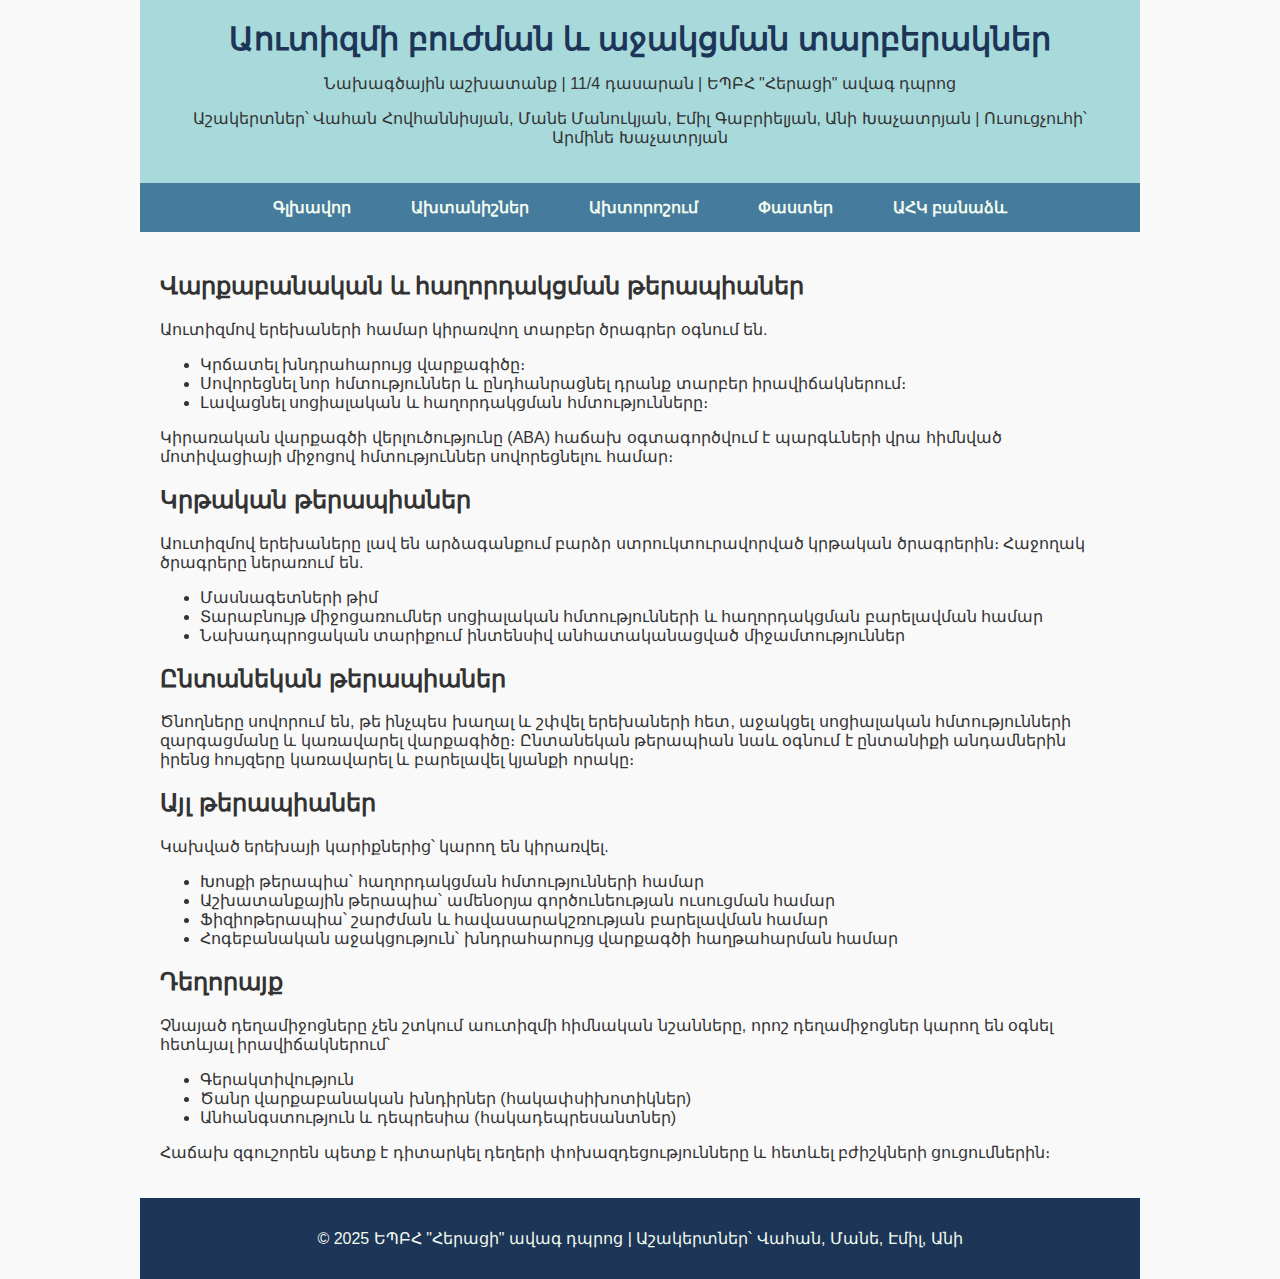
<file: autizm/treatment.html>
<!DOCTYPE html>
<html lang="hy">
<head>
    <meta charset="UTF-8">
    <meta name="viewport" content="width=device-width, initial-scale=1.0">
    <title>Բուժում - Աուտիզմի նախագծային աշխատանք</title>
    <link rel="stylesheet" href="style.css">
</head>
<body>
    <div class="main">
    <header>
        <h1>Աուտիզմի բուժման և աջակցման տարբերակներ</h1>
        <p>Նախագծային աշխատանք | 11/4 դասարան | ԵՊԲՀ "Հերացի" ավագ դպրոց</p>
        <p>Աշակերտներ՝ Վահան Հովհաննիսյան, Մանե Մանուկյան, Էմիլ Գաբրիելյան, Անի Խաչատրյան | Ուսուցչուհի՝ Արմինե Խաչատրյան</p>
    </header>

    <nav>
        <ul>
            <li><a href="index.html">Գլխավոր</a></li>
            <li><a href="symptoms.html">Ախտանիշներ</a></li>
            <li><a href="diagnosis.html">Ախտորոշում</a></li>
            <li><a href="facts.html">Փաստեր</a></li>
            <li><a href="who.html">ԱՀԿ բանաձև</a></li>
        </ul>
    </nav>

    <main>
        <section class="treatment-section">
            <h2>Վարքաբանական և հաղորդակցման թերապիաներ</h2>
            <p>Աուտիզմով երեխաների համար կիրառվող տարբեր ծրագրեր օգնում են.</p>
            <ul>
                <li>Կրճատել խնդրահարույց վարքագիծը։</li>
                <li>Սովորեցնել նոր հմտություններ և ընդհանրացնել դրանք տարբեր իրավիճակներում։</li>
                <li>Լավացնել սոցիալական և հաղորդակցման հմտությունները։</li>
            </ul>
            <p>Կիրառական վարքագծի վերլուծությունը (ABA) հաճախ օգտագործվում է պարգևների վրա հիմնված մոտիվացիայի միջոցով հմտություններ սովորեցնելու համար։</p>

            <h2>Կրթական թերապիաներ</h2>
            <p>Աուտիզմով երեխաները լավ են արձագանքում բարձր ստրուկտուրավորված կրթական ծրագրերին։ Հաջողակ ծրագրերը ներառում են.</p>
            <ul>
                <li>Մասնագետների թիմ</li>
                <li>Տարաբնույթ միջոցառումներ սոցիալական հմտությունների և հաղորդակցման բարելավման համար</li>
                <li>Նախադպրոցական տարիքում ինտենսիվ անհատականացված միջամտություններ</li>
            </ul>

            <h2>Ընտանեկան թերապիաներ</h2>
            <p>Ծնողները սովորում են, թե ինչպես խաղալ և շփվել երեխաների հետ, աջակցել սոցիալական հմտությունների զարգացմանը և կառավարել վարքագիծը։ Ընտանեկան թերապիան նաև օգնում է ընտանիքի անդամներին իրենց հույզերը կառավարել և բարելավել կյանքի որակը։</p>

            <h2>Այլ թերապիաներ</h2>
            <p>Կախված երեխայի կարիքներից՝ կարող են կիրառվել.</p>
            <ul>
                <li>Խոսքի թերապիա՝ հաղորդակցման հմտությունների համար</li>
                <li>Աշխատանքային թերապիա՝ ամենօրյա գործունեության ուսուցման համար</li>
                <li>Ֆիզիոթերապիա՝ շարժման և հավասարակշռության բարելավման համար</li>
                <li>Հոգեբանական աջակցություն՝ խնդրահարույց վարքագծի հաղթահարման համար</li>
            </ul>

            <h2>Դեղորայք</h2>
            <p>Չնայած դեղամիջոցները չեն շտկում աուտիզմի հիմնական նշանները, որոշ դեղամիջոցներ կարող են օգնել հետևյալ իրավիճակներում՝</p>
            <ul>
                <li>Գերակտիվություն</li>
                <li>Ծանր վարքաբանական խնդիրներ (հակափսիխոտիկներ)</li>
                <li>Անհանգստություն և դեպրեսիա (հակադեպրեսանտներ)</li>
            </ul>
            <p>Հաճախ զգուշորեն պետք է դիտարկել դեղերի փոխազդեցությունները և հետևել բժիշկների ցուցումներին։</p>
        </section>
    </main>

    <footer>
        <p>&copy; 2025 ԵՊԲՀ "Հերացի" ավագ դպրոց | Աշակերտներ՝ Վահան, Մանե, Էմիլ, Անի</p>
    </footer>
</div>
</body>
</html>
</file>
<file: style.css>
/* Օգտագործել հանգիստ գույներ և պարզ, պրոֆեսիոնալ դիզայն */
body {
    font-family: 'Arial', sans-serif;
    margin: 0;
    padding: 0;
    background-color: #f9f9f9;
    color: #333;
}

header {
    background-color: #a8dadc;
    padding: 20px;
    text-align: center;
}

header h1 {
    margin: 0;
    font-size: 2em;
    color: #1d3557;
}

nav {
    background-color: #457b9d;
}

nav ul {
    display: flex;
    justify-content: center;
    list-style: none;
    margin: 0;
    padding: 0;
}

nav ul li {
    margin: 0 15px;
}

nav ul li a {
    display: block;
    padding: 15px;
    color: #f1faee;
    text-decoration: none;
    font-weight: bold;
    transition: 0.3s;
}

nav ul li a:hover {
    background-color: #1d3557;
    border-radius: 5px;
}

main {
    padding: 20px;
    max-width: 1200px;
    margin: 0 auto;
}

.image-grid {
    display: flex;
    gap: 15px;
    flex-wrap: wrap;
    justify-content: center;
    margin-top: 20px;
}

.image-box {
    flex: 1 1 200px;
    max-width: 300px;
    border: 2px solid #ccc;
    padding: 5px;
    background-color: #fff;
    border-radius: 10px;
    text-align: center;
}

.image-box img {
    max-width: 100%;
    border-radius: 10px;
}

footer {
    background-color: #1d3557;
    color: #f1faee;
    text-align: center;
    padding: 15px;
}

.main{

    width: 1000px;
     margin: auto; 
}
</file>
<file: autizm/style.css>
/* Օգտագործել հանգիստ գույներ և պարզ, պրոֆեսիոնալ դիզայն */
body {
    font-family: 'Arial', sans-serif;
    margin: 0;
    padding: 0;
    background-color: #f9f9f9;
    color: #333;
}

header {
    background-color: #a8dadc;
    padding: 20px;
    text-align: center;
}

header h1 {
    margin: 0;
    font-size: 2em;
    color: #1d3557;
}

nav {
    background-color: #457b9d;
}

nav ul {
    display: flex;
    justify-content: center;
    list-style: none;
    margin: 0;
    padding: 0;
}

nav ul li {
    margin: 0 15px;
}

nav ul li a {
    display: block;
    padding: 15px;
    color: #f1faee;
    text-decoration: none;
    font-weight: bold;
    transition: 0.3s;
}

nav ul li a:hover {
    background-color: #1d3557;
    border-radius: 5px;
}

main {
    padding: 20px;
    max-width: 1200px;
    margin: 0 auto;
}

.image-grid {
    display: flex;
    gap: 15px;
    flex-wrap: wrap;
    justify-content: center;
    margin-top: 20px;
}

.image-box {
    flex: 1 1 200px;
    max-width: 300px;
    border: 2px solid #ccc;
    padding: 5px;
    background-color: #fff;
    border-radius: 10px;
    text-align: center;
}

.image-box img {
    max-width: 100%;
    border-radius: 10px;
}

footer {
    background-color: #1d3557;
    color: #f1faee;
    text-align: center;
    padding: 15px;
}

.main{

    width: 1000px;
     margin: auto; 
}
</file>
